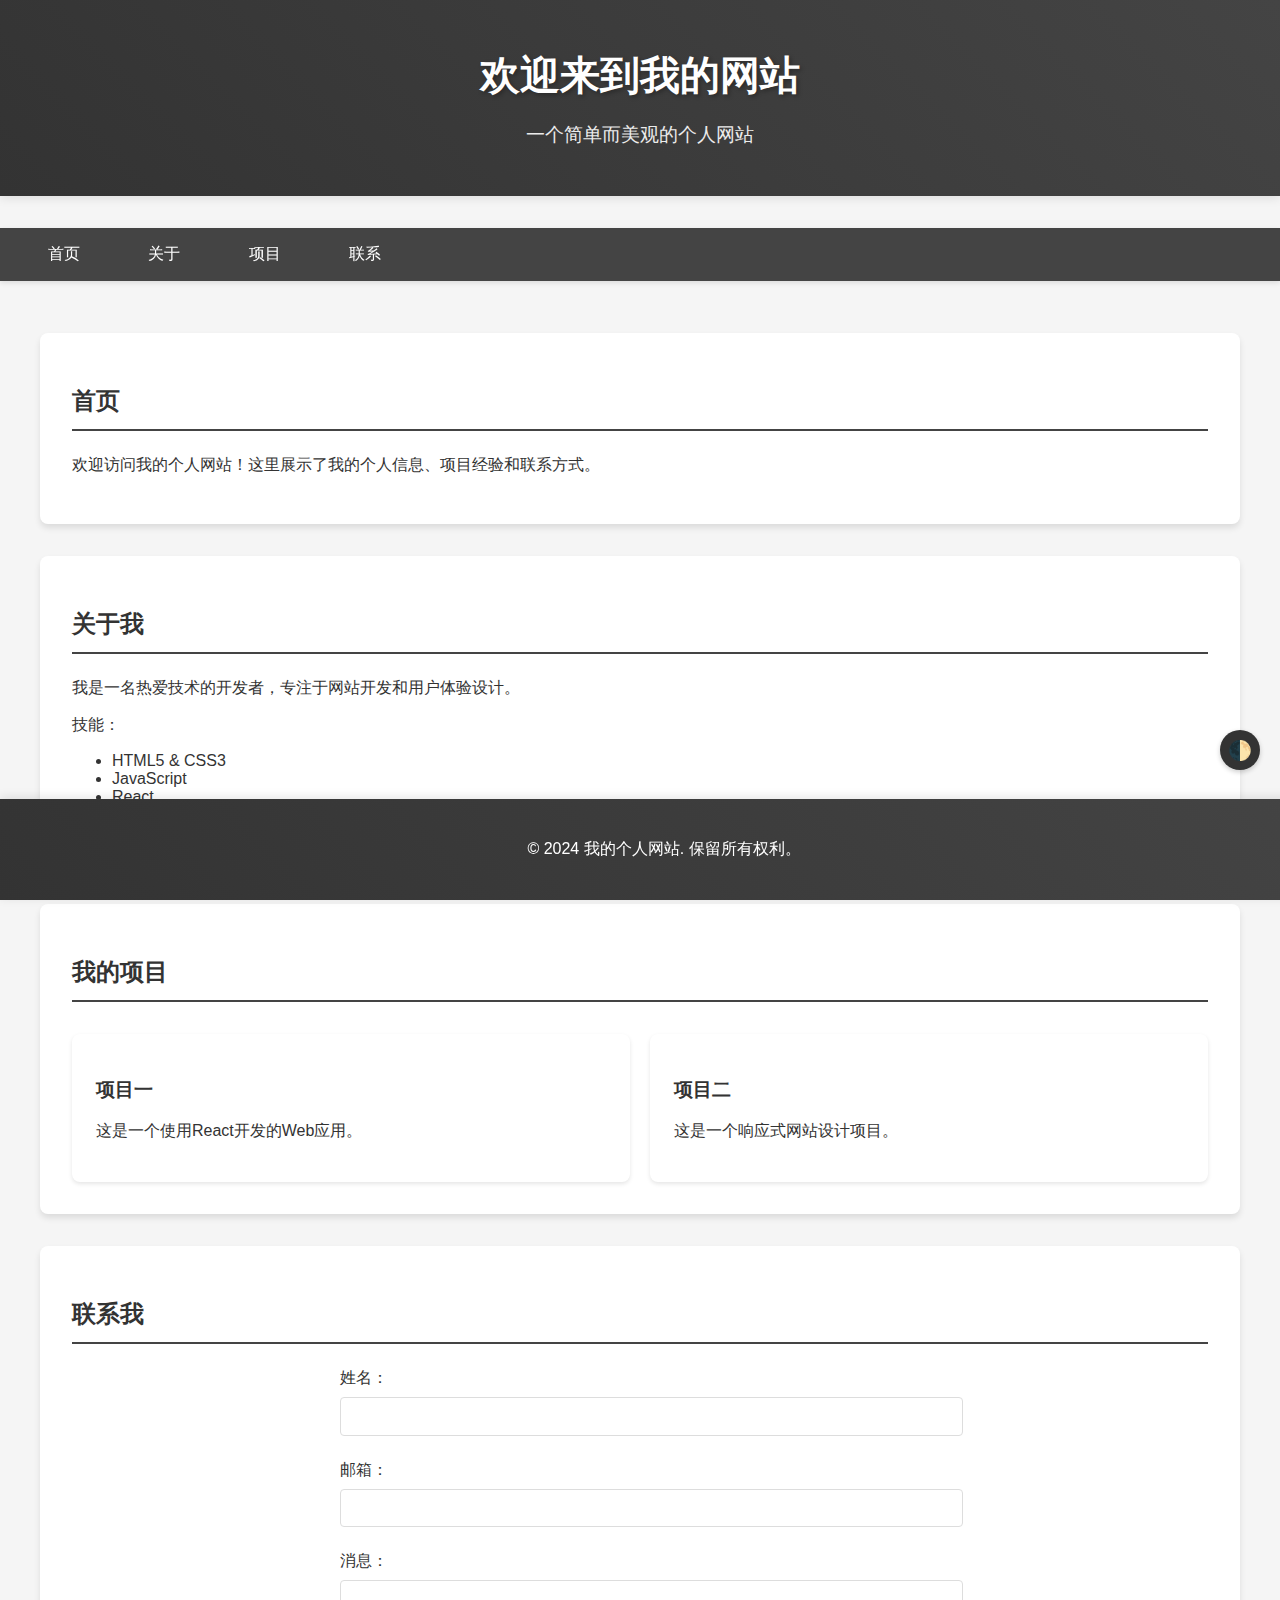
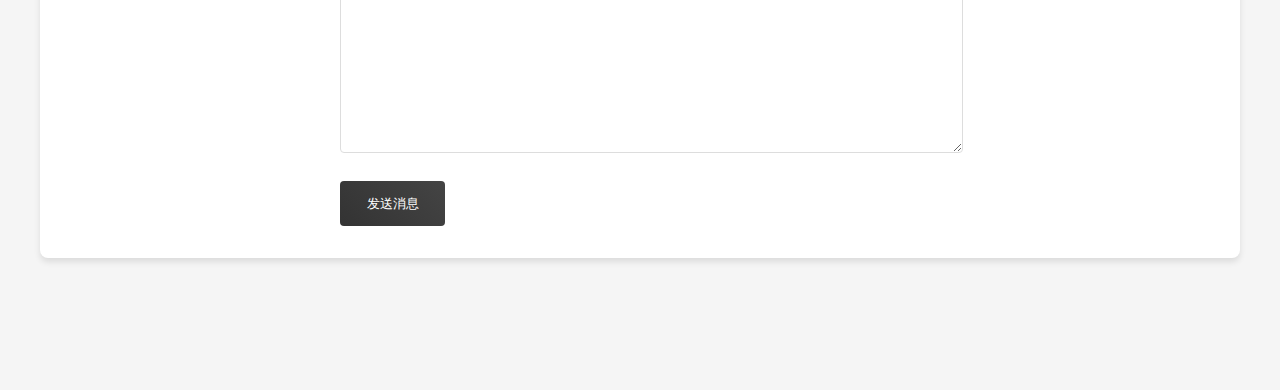
<file: index.html>
<!DOCTYPE html>
<html lang="zh">
<head>
    <meta charset="UTF-8">
    <meta name="viewport" content="width=device-width, initial-scale=1.0">
    <title>我的个人网站</title>
    <link rel="stylesheet" href="styles.css">
</head>
<body>
    <header>
        <h1>欢迎来到我的网站</h1>
        <p>一个简单而美观的个人网站</p>
    </header>

    <nav>
        <a href="#home">首页</a>
        <a href="#about">关于</a>
        <a href="#projects">项目</a>
        <a href="#contact">联系</a>
    </nav>

    <div class="container">
        <section id="home" class="content">
            <h2>首页</h2>
            <p>欢迎访问我的个人网站！这里展示了我的个人信息、项目经验和联系方式。</p>
        </section>

        <section id="about" class="content">
            <h2>关于我</h2>
            <p>我是一名热爱技术的开发者，专注于网站开发和用户体验设计。</p>
            <p>技能：</p>
            <ul>
                <li>HTML5 & CSS3</li>
                <li>JavaScript</li>
                <li>React</li>
                <li>Node.js</li>
            </ul>
        </section>

        <section id="projects" class="content">
            <h2>我的项目</h2>
            <div class="project-grid">
                <div class="project-card">
                    <h3>项目一</h3>
                    <p>这是一个使用React开发的Web应用。</p>
                </div>
                <div class="project-card">
                    <h3>项目二</h3>
                    <p>这是一个响应式网站设计项目。</p>
                </div>
            </div>
        </section>

        <section id="contact" class="content">
            <h2>联系我</h2>
            <form id="contactForm" class="contact-form">
                <div class="form-group">
                    <label for="name">姓名：</label>
                    <input type="text" id="name" name="name" required>
                </div>
                <div class="form-group">
                    <label for="email">邮箱：</label>
                    <input type="email" id="email" name="email" required>
                </div>
                <div class="form-group">
                    <label for="message">消息：</label>
                    <textarea id="message" name="message" required></textarea>
                </div>
                <button type="submit" class="submit-btn">发送消息</button>
            </form>
        </section>
    </div>

    <footer>
        <p>&copy; 2024 我的个人网站. 保留所有权利。</p>
    </footer>

    <script src="script.js"></script>
</body>
</html>
</file>
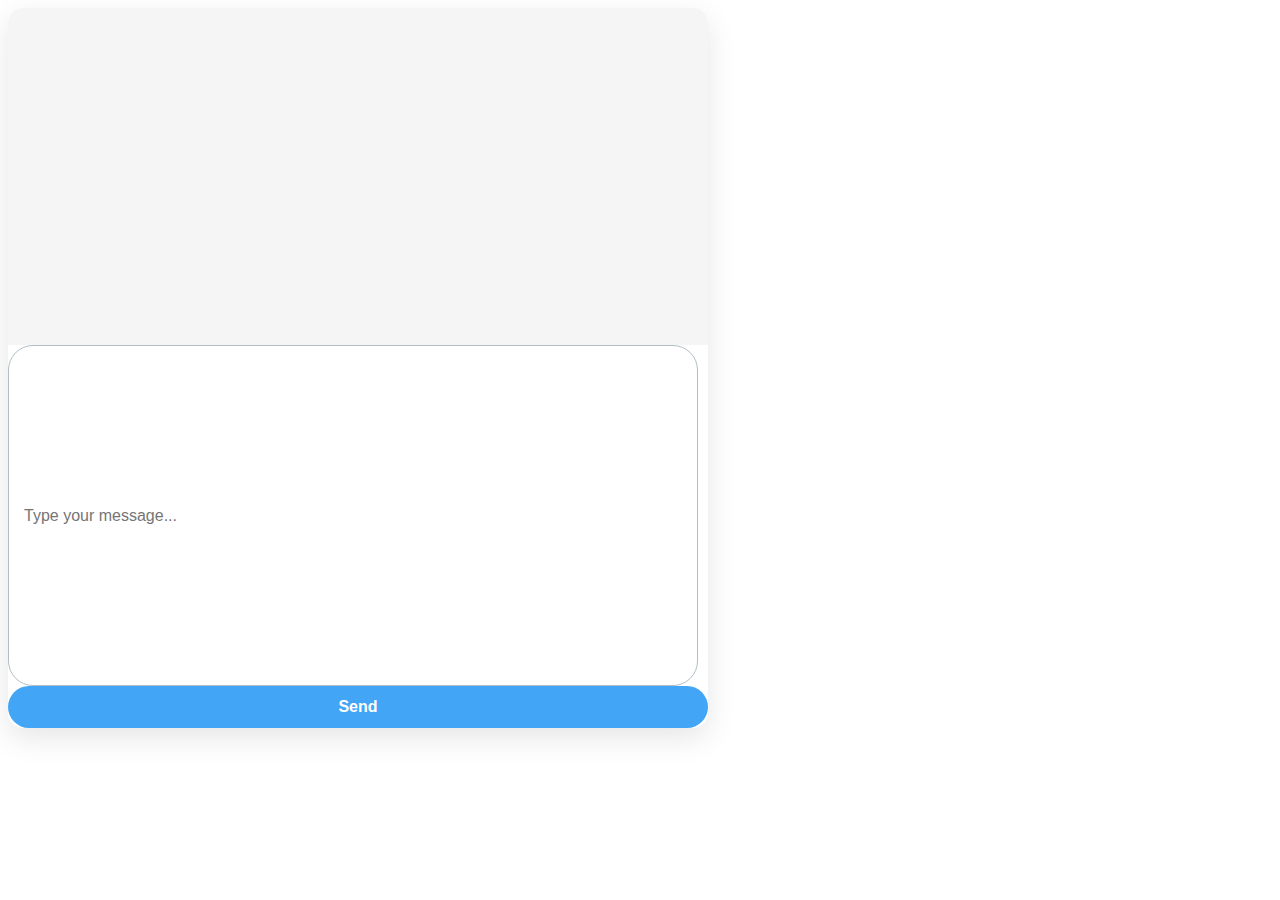
<file: chat.html>
<!DOCTYPE html>
<html lang="en">
<head>
    <meta charset="UTF-8">
    <meta name="viewport" content="width=device-width, initial-scale=1.0">
    <title>AI Chat</title>
    <link rel="stylesheet" href="chat.css">
</head>
<body>
    <div class="chat-container">
        <div class="chat-box" id="chat-box"></div>
        <input type="text" id="user-input" placeholder="Type your message...">
        <button id="send-button">Send</button>
    </div>
    <script src="chat.js"></script>
</body>
</html>
</file>
<file: styles.css>
/* 动画效果 */
@keyframes fadeIn {
    from { opacity: 0; transform: translateY(20px); }
    to { opacity: 1; transform: translateY(0); }
}

/* 基础样式 */
:root {
    --primary-color: #333;
    --secondary-color: #444;
    --text-color: #333;
    --bg-color: #f5f5f5;
    --card-bg: white;
}

/* 暗色模式 */
body.dark-mode {
    --primary-color: #1a1a1a;
    --secondary-color: #2a2a2a;
    --text-color: #fff;
    --bg-color: #121212;
    --card-bg: #1e1e1e;
}

body {
    font-family: 'Microsoft YaHei', sans-serif;
    margin: 0;
    padding: 0;
    background-color: var(--bg-color);
    color: var(--text-color);
    transition: background-color 0.3s, color 0.3s;
}

.container {
    max-width: 1200px;
    margin: 0 auto;
    padding: 20px;
    padding-bottom: 100px; /* 为固定底部的页脚留出空间 */
}

header {
    background: linear-gradient(45deg, var(--primary-color), var(--secondary-color));
    color: white;
    text-align: center;
    padding: 3em;
    margin-bottom: 2em;
    box-shadow: 0 2px 10px rgba(0,0,0,0.1);
}

header h1 {
    margin: 0;
    font-size: 2.5em;
    text-shadow: 2px 2px 4px rgba(0,0,0,0.3);
    animation: fadeIn 1s ease-out;
}

header p {
    margin: 1em 0 0;
    font-size: 1.2em;
    opacity: 0.9;
    animation: fadeIn 1s ease-out 0.5s backwards;
}

nav {
    background-color: var(--secondary-color);
    padding: 1em;
    position: sticky;
    top: 0;
    z-index: 100;
    box-shadow: 0 2px 5px rgba(0,0,0,0.1);
}

nav a {
    color: white;
    text-decoration: none;
    margin: 0 1em;
    padding: 0.5em 1em;
    border-radius: 4px;
    transition: all 0.3s ease;
}

nav a:hover {
    background-color: rgba(255,255,255,0.1);
    transform: translateY(-2px);
}

.content {
    background-color: var(--card-bg);
    padding: 2em;
    margin: 2em 0;
    border-radius: 8px;
    box-shadow: 0 4px 6px rgba(0,0,0,0.1);
    transition: transform 0.3s ease, box-shadow 0.3s ease;
    animation: fadeIn 0.8s ease-out;
}

.content:hover {
    transform: translateY(-5px);
    box-shadow: 0 6px 12px rgba(0,0,0,0.15);
}

.content h2 {
    color: var(--text-color);
    border-bottom: 2px solid var(--secondary-color);
    padding-bottom: 0.5em;
    margin-bottom: 1em;
}

/* 项目卡片样式 */
.project-grid {
    display: grid;
    grid-template-columns: repeat(auto-fit, minmax(250px, 1fr));
    gap: 20px;
    margin-top: 2em;
}

.project-card {
    background: var(--card-bg);
    padding: 1.5em;
    border-radius: 8px;
    box-shadow: 0 2px 4px rgba(0,0,0,0.1);
    transition: transform 0.3s ease;
}

.project-card:hover {
    transform: translateY(-5px);
}

/* 联系表单样式 */
.contact-form {
    max-width: 600px;
    margin: 0 auto;
}

.form-group {
    margin-bottom: 1.5em;
}

.form-group label {
    display: block;
    margin-bottom: 0.5em;
    color: var(--text-color);
}

.form-group input,
.form-group textarea {
    width: 100%;
    padding: 0.8em;
    border: 1px solid #ddd;
    border-radius: 4px;
    background: var(--card-bg);
    color: var(--text-color);
}

.form-group textarea {
    height: 150px;
    resize: vertical;
}

.submit-btn {
    background: linear-gradient(45deg, var(--primary-color), var(--secondary-color));
    color: white;
    padding: 1em 2em;
    border: none;
    border-radius: 4px;
    cursor: pointer;
    transition: transform 0.3s ease;
}

.submit-btn:hover {
    transform: translateY(-2px);
}

footer {
    background: linear-gradient(45deg, var(--primary-color), var(--secondary-color));
    color: white;
    text-align: center;
    padding: 1.5em;
    position: fixed;
    bottom: 0;
    width: 100%;
    box-shadow: 0 -2px 10px rgba(0,0,0,0.1);
}

/* 工具按钮样式 */
.back-to-top,
.dark-mode-toggle {
    position: fixed;
    right: 20px;
    width: 40px;
    height: 40px;
    border-radius: 50%;
    background: var(--primary-color);
    color: white;
    border: none;
    cursor: pointer;
    box-shadow: 0 2px 5px rgba(0,0,0,0.2);
    transition: transform 0.3s ease;
    display: flex;
    align-items: center;
    justify-content: center;
    font-size: 1.2em;
}

.back-to-top {
    bottom: 80px;
    display: none;
}

.dark-mode-toggle {
    bottom: 130px;
}

.back-to-top:hover,
.dark-mode-toggle:hover {
    transform: translateY(-2px);
}

/* 响应式设计 */
@media (max-width: 768px) {
    .container {
        padding: 10px;
    }

    header {
        padding: 2em;
    }

    nav {
        padding: 0.5em;
        text-align: center;
    }

    nav a {
        display: inline-block;
        margin: 0.3em;
    }

    .content {
        margin: 1em 0;
        padding: 1.5em;
    }

    .project-grid {
        grid-template-columns: 1fr;
    }

    .back-to-top,
    .dark-mode-toggle {
        right: 10px;
    }
}
</file>
<file: chat.css>
body {
body {
    font-family: 'Segoe UI', Tahoma, Geneva, Verdana, sans-serif;
    margin: 0;
    padding: 0;
    background-color: #e0f2f7; /* Light blue background */
    display: flex;
    justify-content: center;
    align-items: center;
    min-height: 100vh;
}

.chat-container {
    width: 90%;
    max-width: 700px;
    background-color: #ffffff;
    box-shadow: 0 10px 30px rgba(0, 0, 0, 0.1);
    border-radius: 15px;
    overflow: hidden;
    display: flex;
    flex-direction: column;
    height: 80vh; /* Make chat container take more vertical space */
}

.chat-header {
    background-color: #42a5f5; /* Blue header */
    color: white;
    padding: 15px 20px;
    font-size: 1.2em;
    font-weight: bold;
    text-align: center;
    border-bottom: 1px solid #3994e0;
}

.chat-box {
    flex-grow: 1;
    padding: 20px;
    overflow-y: auto;
    background-color: #f5f5f5; /* Light grey chat background */
    display: flex;
    flex-direction: column;
}

.message {
    margin-bottom: 15px;
    padding: 12px 18px;
    border-radius: 20px;
    max-width: 75%;
    word-wrap: break-word;
    line-height: 1.5;
    box-shadow: 0 2px 5px rgba(0, 0, 0, 0.05);
}

.user-message {
    background-color: #bbdefb; /* Light blue for user */
    color: #333;
    align-self: flex-end;
    border-bottom-right-radius: 5px; /* Sharper corner on one side */
}

.ai-message {
    background-color: #e3f2fd; /* Lighter blue for AI */
    color: #333;
    align-self: flex-start;
    border-bottom-left-radius: 5px; /* Sharper corner on one side */
}

.chat-input-area {
    display: flex;
    padding: 15px;
    border-top: 1px solid #eee;
    background-color: #ffffff;
}

input[type="text"] {
    flex-grow: 1;
    padding: 12px 15px;
    border: 1px solid #b0bec5; /* Grey border */
    border-radius: 25px;
    margin-right: 10px;
    font-size: 1em;
    transition: border-color 0.3s ease;
}

input[type="text"]:focus {
    border-color: #42a5f5; /* Blue on focus */
    outline: none;
}

button {
    padding: 12px 25px;
    background-color: #42a5f5; /* Blue button */
    color: white;
    border: none;
    border-radius: 25px;
    cursor: pointer;
    font-size: 1em;
    font-weight: bold;
    transition: background-color 0.3s ease, transform 0.2s ease;
}

button:hover {
    background-color: #2196f3; /* Darker blue on hover */
    transform: translateY(-1px); /* Slight lift effect */
}

button:active {
    transform: translateY(0); /* Press down effect */
}
</file>
